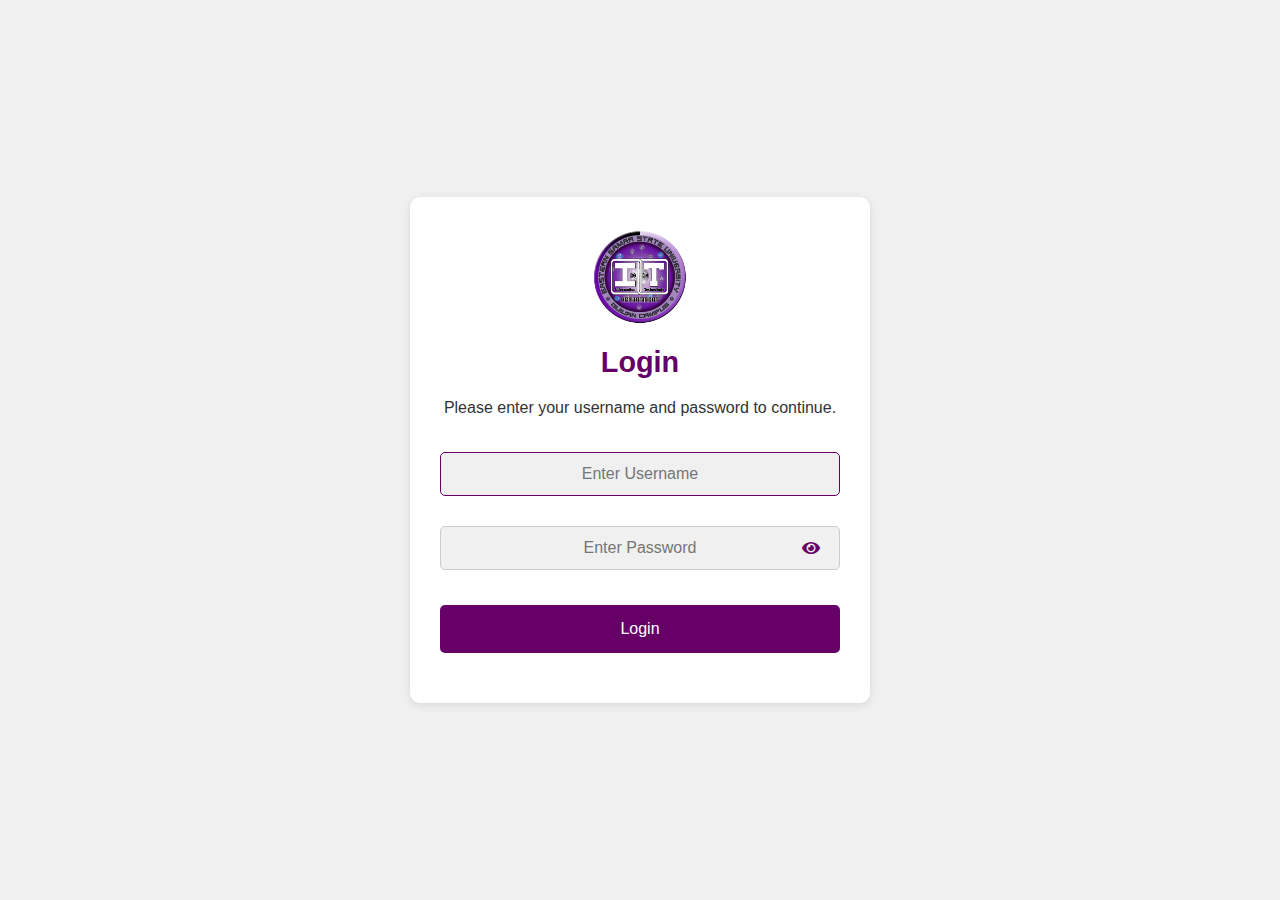
<file: index.html>
<!DOCTYPE html>
<html lang="en">

<head>
    <meta charset="UTF-8">
    <meta name="viewport" content="width=device-width, initial-scale=1.0">
    <title>Login</title>
    <link href="https://cdnjs.cloudflare.com/ajax/libs/font-awesome/5.15.3/css/all.min.css" rel="stylesheet">
    <style>
        body {
            font-family: sans-serif;
            margin: 0;
            background-color: #f0f0f0;
            display: flex;
            justify-content: center;
            align-items: center;
            min-height: 100vh;
        }

        .container {
            width: 100%;
            max-width: 400px;
            background-color: white;
            padding: 30px;
            border-radius: 10px;
            box-shadow: 0 2px 10px rgba(0, 0, 0, 0.1);
            text-align: center;
        }

        .logo {
            width: 100px;
            max-width: 100%;
            display: block;
            margin: 0 auto 15px;
            border-radius: 50%;
        }

        h1 {
            color: #660066;
            margin-bottom: 20px;
            font-size: 1.8em;
        }

        .input-field {
            width: 100%;
            margin: 15px 0;
            padding: 12px;
            background-color: #f0f0f0;
            color: #333;
            border: 1px solid #ccc;
            border-radius: 5px;
            font-size: 16px;
            text-align: center;
            box-sizing: border-box;
        }

        .input-field:focus {
            outline: none;
            border-color: #660066;
        }

        .eye-icon {
            position: absolute;
            right: 20px;
            top: 50%;
            transform: translateY(-50%);
            cursor: pointer;
            color: #660066;
            transition: color 0.3s ease, transform 0.2s ease;
        }

        .eye-icon:hover {
            color: #800080;
            transform: translateY(-50%) scale(1.4);
        }

        .password-container {
            position: relative;
            width: 100%;
        }

        .button {
            display: block;
            width: 100%;
            margin: 20px 0;
            padding: 15px;
            background-color: #660066;
            color: white;
            text-align: center;
            text-decoration: none;
            border: none;
            border-radius: 5px;
            cursor: pointer;
            font-size: 16px;
            transition: background-color 0.3s ease, transform 0.2s ease;
        }

        .button:hover {
            background-color: #800080;
            transform: scale(1.05);
        }

        .info-text {
            font-size: 1em;
            color: #333;
            margin-bottom: 20px;
        }

        /* Make it responsive for small phones */
        @media (max-width: 480px) {
            .container {
                padding: 20px;
                border-radius: 8px;
            }

            .input-field, .button {
                font-size: 14px;
                padding: 10px;
            }

            .logo {
                width: 80px;
            }
        }
    </style>
</head>

<body>
    <div class="container">
        <img src="logo.jpg" alt="Company Logo" class="logo">
        <h1>Login</h1>

        <p class="info-text">Please enter your username and password to continue.</p>

        <form id="loginForm">
            <input type="text" id="username" class="input-field" placeholder="Enter Username" required>

            <div class="password-container">
                <input type="password" id="password" class="input-field" placeholder="Enter Password" required>
                <i id="togglePassword" class="fas fa-eye eye-icon" onclick="togglePassword()"></i>
            </div>

            <button type="submit" class="button">Login</button>
        </form>
    </div>

    <script>
        // Submit login when pressing Enter
        document.getElementById("loginForm").addEventListener("submit", function (event) {
            event.preventDefault();
            checkPassword();
        });

        // Allow submission when the Enter key is pressed in the password or username field
        document.getElementById("loginForm").addEventListener("keydown", function(event) {
            if (event.key === "Enter") {
                event.preventDefault(); // Prevent form from submitting by default
                checkPassword(); // Call the login function
            }
        });

        function checkPassword() {
            var username = document.getElementById("username").value;
            var password = document.getElementById("password").value;

            var correctUsername = "Admin";
            var correctPassword = "12345";

            if (username === correctUsername && password === correctPassword) {
                window.location.href = "Form2.html";
            } else {
                alert("Incorrect username or password. Please try again.");
                document.getElementById("password").value = "";
            }
        }

        function togglePassword() {
            var passwordField = document.getElementById("password");
            var eyeIcon = document.getElementById("togglePassword");

            if (passwordField.type === "password") {
                passwordField.type = "text";
                eyeIcon.classList.remove("fa-eye");
                eyeIcon.classList.add("fa-eye-slash");
            } else {
                passwordField.type = "password";
                eyeIcon.classList.remove("fa-eye-slash");
                eyeIcon.classList.add("fa-eye");
            }
        }

        // Autofocus on username when page loads
        window.onload = function () {
            document.getElementById("username").focus();
        };
    </script>
</body>

</html>
</file>
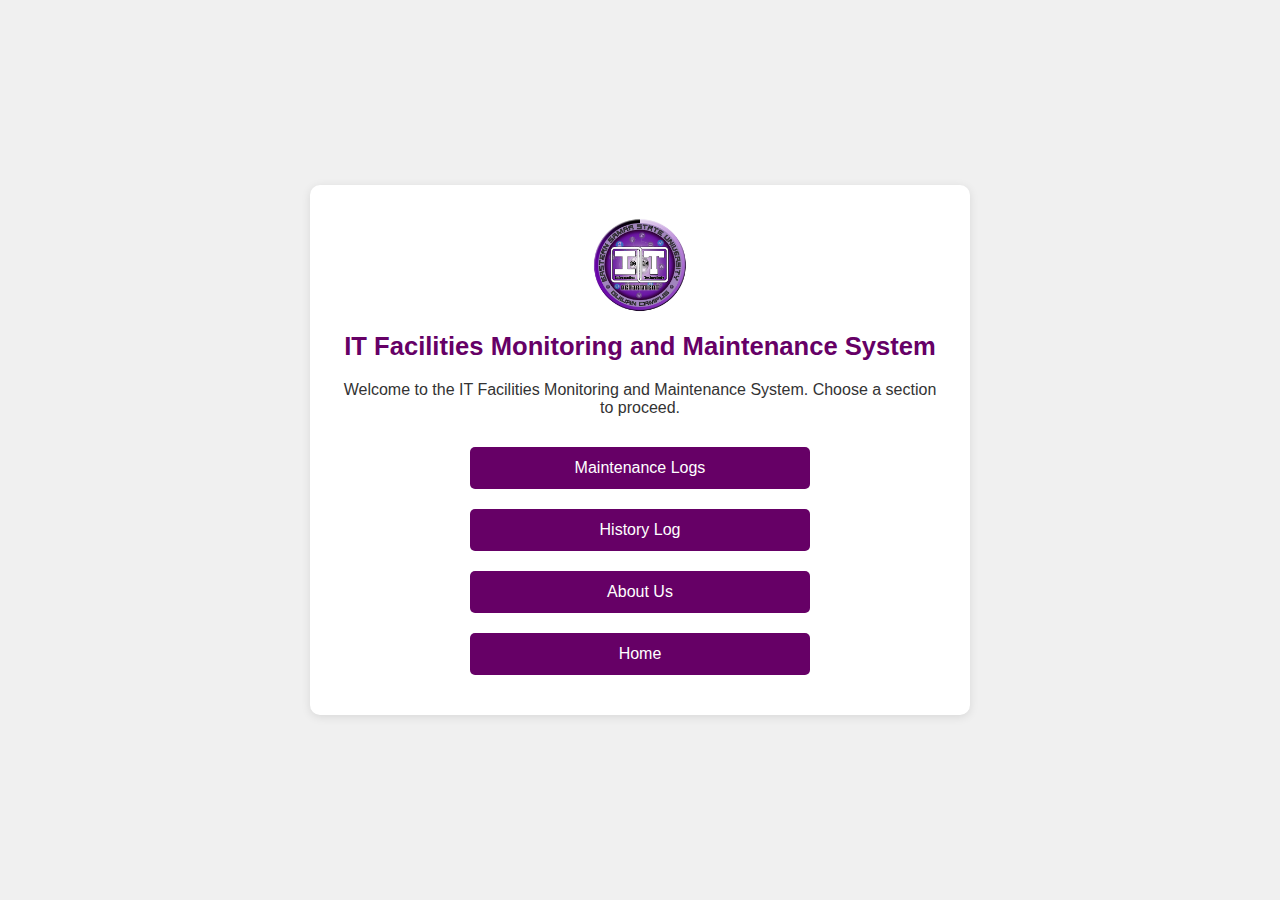
<file: Form1.html>
<!DOCTYPE html>
<html lang="en">

<head>
    <meta charset="UTF-8">
    <meta name="viewport" content="width=device-width, initial-scale=1.0">
    <title>Equipment Logs</title>
    <link rel="styleshhet"  href= "style.css">
    <style>
        body {
            font-family: sans-serif;
            margin: 0;
            background-color: #f0f0f0;
            display: flex;
            justify-content: center;
            align-items: center;
            min-height: 100vh;
            padding: 20px;
            box-sizing: border-box;
        }

        .container {
            width: 100%;
            max-width: 600px;
            background-color: white;
            padding: 30px;
            border-radius: 10px;
            box-shadow: 0 2px 10px rgba(0, 0, 0, 0.1);
            text-align: center;
        }

        .logo {
            width: 100px;
            max-width: 100%;
            display: block;
            margin: 0 auto 15px;
            border-radius: 50%;
        }

        h1 {
            color: #660066;
            margin-bottom: 20px;
            font-size: 1.6em;
        }

        .info-text {
            font-size: 1em;
            color: #333;
            margin-bottom: 20px;
        }

        .button-group {
            display: flex;
            flex-direction: column;
            align-items: center;
        }

        .button {
            display: inline-block;
            width: 90%;
            max-width: 300px;
            margin: 10px auto;
            padding: 12px 20px;
            background-color: #660066;
            color: white;
            text-align: center;
            text-decoration: none;
            border-radius: 5px;
            cursor: pointer;
            font-size: 16px;
            transition: background-color 0.3s ease;
        }

        .button:hover {
            background-color: #800080;
            transform: scale(1.05);
        }

        /* Mobile optimization */
        @media (max-width: 480px) {
            .container {
                padding: 20px;
            }

            h1 {
                font-size: 1.4em;
            }

            .button {
                font-size: 14px;
                padding: 12px;
            }

            .logo {
                width: 80px;
            }
        }
    </style>
</head>

<body>
    <div class="container">
        <!-- Update the src path to your actual image location -->
        <img src="logo.jpg" alt="Company Logo" class="logo">

        <h1>IT Facilities Monitoring and Maintenance System</h1>

        <p class="info-text">Welcome to the IT Facilities Monitoring and Maintenance System. Choose a section to proceed.</p>

        <div class="button-group">
            <a href="Form2.html" class="button">Maintenance Logs</a>
            <a href="Form4.html" class="button">History Log</a>
            <a href="Form3.html" class="button">About Us</a>
            <a href="index.html" class="button">Home</a>
        </div>
    </div>
</body>

</html>
</file>
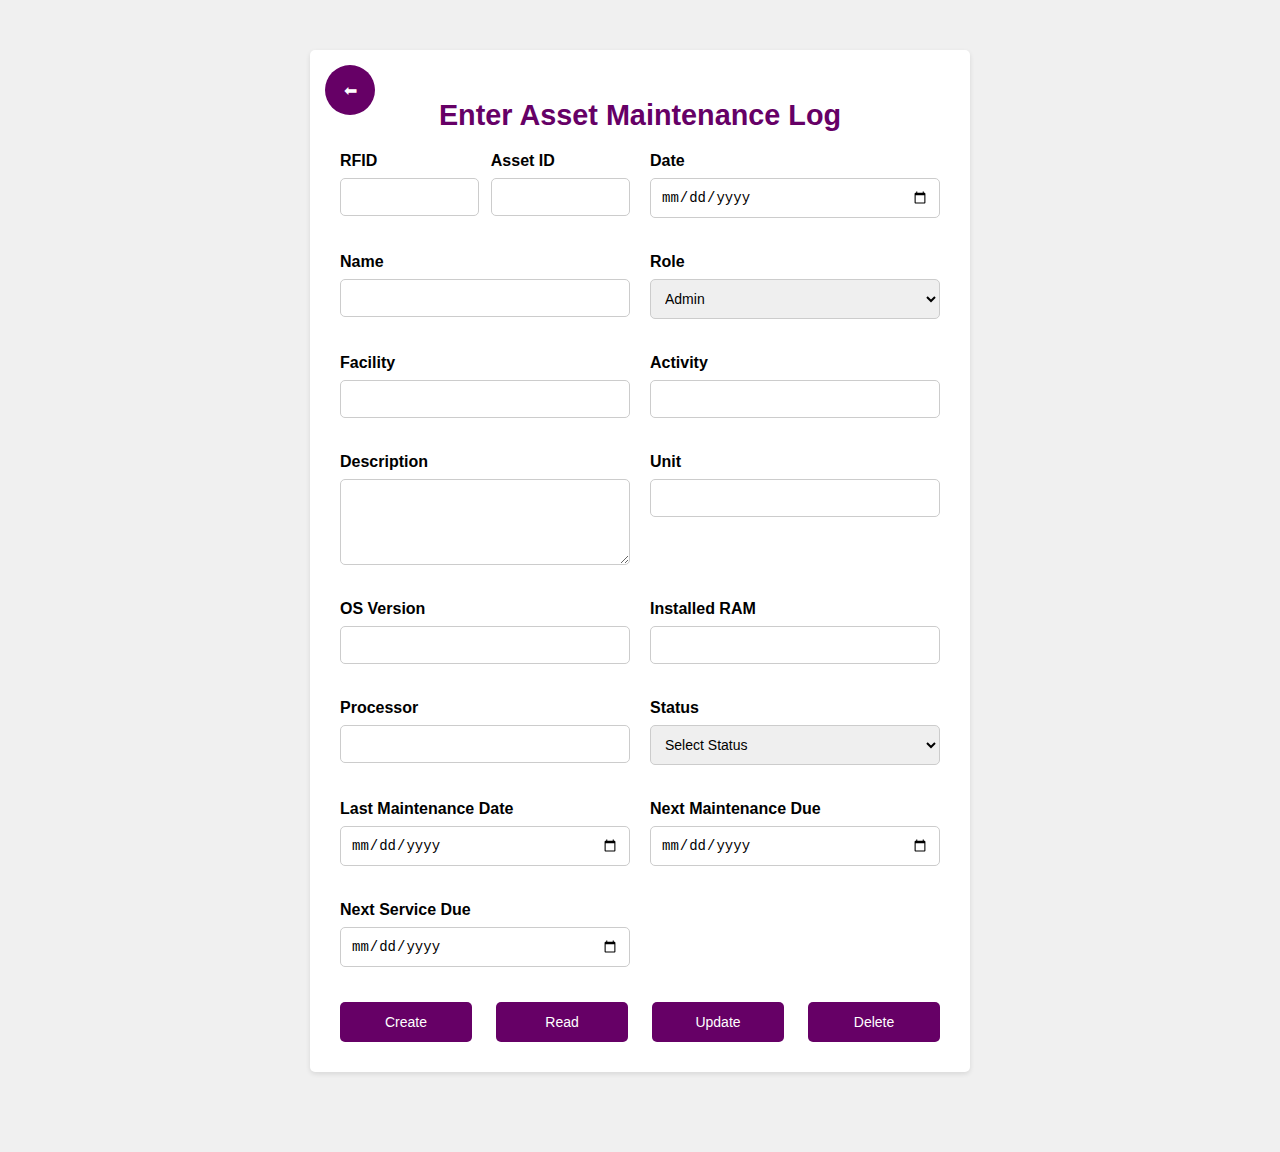
<file: Form2.html>
<!DOCTYPE html>
<html lang="en">

<head>
    <meta charset="UTF-8">
    <meta name="viewport" content="width=device-width, initial-scale=1.0">
    <title>Maintenance Log Entry</title>
    <style>
        body {
            font-family: sans-serif;
            margin: 0;
            padding: 0;
            background-color: #f0f0f0;
        }

        .container {
            width: 600px;
            margin: 50px auto;
            background-color: white;
            padding: 30px;
            border-radius: 5px;
            box-shadow: 0 2px 5px rgba(0, 0, 0, 0.1);
            min-height: 500px;
            margin-bottom: 80px;
            position: relative;
        }

        .back-btn {
            position: absolute;
            top: 20px;
            left: 20px;
            padding: 10px 20px;
            font-size: 14px;
            background-color: #660066;
            color: white;
            border: none;
            border-radius: 5px;
            cursor: pointer;
            text-decoration: none;
        }

        .back-btn:hover {
            background-color: #800080;
        }

        h1 {
            text-align: center;
            color: #660066;
            margin-bottom: 20px;
            font-size: 1.8em;
        }

        form {
            display: grid;
            grid-template-columns: 1fr 1fr;
            gap: 20px;
            max-width: 100%;
        }

        label {
            font-weight: bold;
            margin-bottom: 8px;
        }

        input,
        select,
        textarea {
            padding: 10px;
            font-size: 14px;
            width: 100%;
            margin-bottom: 15px;
            border: 1px solid #ccc;
            border-radius: 5px;
            box-sizing: border-box;
        }

        .form-group {
            display: flex;
            flex-direction: column;
        }

        .form-group-half {
            display: flex;
            justify-content: space-between;
        }

        .form-group-half .form-group {
            width: 48%;
        }

        .error-message {
            color: red;
            font-size: 12px;
        }

        .button-group {
            grid-column: span 2;
            display: flex;
            justify-content: space-between;
        }

        .button-group button {
            padding: 12px 25px;
            font-size: 14px;
            border: none;
            border-radius: 5px;
            cursor: pointer;
            width: 22%;
            min-width: 120px;
        }

        .button-group .create-btn {
            background-color: #660066;
            color: white;
        }

        .button-group .read-btn {
            background-color: #660066;
            color: white;
        }

        .button-group .update-btn {
            background-color: #660066;
            color: white;
        }

        .button-group .delete-btn {
            background-color: #660066;
            color: white;
        }

        .button-group button:hover {
            opacity: 0.9;
            transform: scale(1.05);
        }

        @media (max-width: 768px) {
            form {
                grid-template-columns: 1fr;
            }

            .button-group {
                flex-direction: column;
            }
        }

       
        .back-button {
            position: absolute;
            top: 15px;
            left: 15px;
            padding: 8px;
            background-color: #660066;
            color: white;
            font-size: 16px;
            text-decoration: none;
            border-radius: 50%;
            display: flex;
            align-items: center;
            justify-content: center;
            width: 34px;
            height: 34px;
            transition: background-color 0.3s ease;
        }

       
        .back-button:hover {
            background-color: #800080;
            transform: scale(1.05);
        }


        .error {
            border: 1px solid red !important;
        }
    </style>
</head>

<body>

    <div class="container">
        <a href="Form1.html" class="back-button">&#11013;</a> <!-- Bolder arrow -->

        <h1>Enter Asset Maintenance Log</h1>
        <form id="maintenanceForm" action="#" method="post">

            <div class="form-group-half">
                <div class="form-group">
                    <label for="rfidID">RFID</label>
                    <input type="text" id="rfidID" name='rfidID' maxlength="10"
                        oninput="this.value = this.value.replace(/[^0-9]/g, '')">
                    <span class="error-message" id="rfidError"></span>
                </div>

                <div class="form-group">
                    <label for="assetID">Asset ID</label>
                    <input type="text" id="assetID" name="assetID" maxlength="6"
                        oninput="this.value = this.value.replace(/[^0-9]/g, '')">
                    <span class="error-message" id="assetIDError"></span>
                </div>

            </div>

            <div class="form-group">
                <label for="date">Date</label>
                <input type="date" id="date" name='date'>
                <span class="error-message" id="dateError"></span>
            </div>

            <div class="form-group">
                <label for="name">Name</label>
                <input type="text" id="name" name='name'>
                <span class="error-message" id="nameError"></span>
            </div>

            <div class="form-group">
                <label for="role">Role</label>
                <select id="role" name='role'>
                    
                    <option value="admin">Admin</option>
                    <option value="technician">Technician</option>
                </select>
                <span class="error-message" id="roleError"></span>
            </div>

            <div class="form-group">
                <label for="facility">Facility</label>
                <input type="text" id="facility" name='facility'>
                <span class="error-message" id="facilityError"></span>
            </div>

            <div class="form-group">
                <label for="activity">Activity</label>
                <input type="text" id="activity" name='activity'>
                <span class="error-message" id="activityError"></span>
            </div>

            <div class="form-group">
                <label for="description">Description</label>
                <textarea id="description" name='description' rows="4"></textarea>
                <span class="error-message" id="descriptionError"></span>
            </div>

            <div class="form-group">
                <label for="unit">Unit</label>
                <input type="text" id="unit" name='unit'>
                <span class="error-message" id="unitError"></span>
            </div>

            <div class="form-group">
                <label for="osVersion">OS Version</label>
                <input type="text" id="osVersion" name='osVersion'>
                <span class="error-message" id="osVersionError"></span>
            </div>

            <div class="form-group">
                <label for="installedRam">Installed RAM</label>
                <input type="text" id="installedRam" name='installedRam'>
                <span class="error-message" id="installedRamError"></span>
            </div>

            <div class="form-group">
                <label for="processor">Processor</label>
                <input type="text" id="processor" name='processor'>
                <span class="error-message" id="processorError"></span>
            </div>

            <div class="form-group">
                <label for="status">Status</label>
                <select id="status" name='status'>
                    <option value="">Select Status</option>
                    <option value="active">Active</option>
                    <option value="inactive">Inactive</option>
                    <option value="under_maintenance">Under Maintenance</option>
                    <option value="retired">Retired</option>
                </select>
                <span class="error-message" id="statusError"></span>
            </div>

            <div class="form-group">
                <label for="lastMaintenanceDate">Last Maintenance Date</label>
                <input type="date" id="lastMaintenanceDate" name='lastMaintenanceDate'>
                <span class="error-message" id="lastMaintenanceDateError"></span>
            </div>

            <div class="form-group">
                <label for="nextMaintenanceDue">Next Maintenance Due</label>
                <input type="date" id="nextMaintenanceDue" name='nextMaintenanceDue'>
                <span class="error-message" id="nextMaintenanceDueError"></span>
            </div>

            <div class="form-group">
                <label for="nextServiceDue">Next Service Due</label>
                <input type="date" id="nextServiceDue" name='nextServiceDue'>
                <span class="error-message" id="nextServiceDueError"></span>
            </div>

            <div class="button-group">
                <button type="button" class="create-btn">Create</button>
                <button type="button" class="read-btn">Read</button>
                <button type="button" class="update-btn">Update</button>
                <button type="reset" class="delete-btn">Delete</button>
            </div>
        </form>
    </div>


    <script>
        // Handle the "Create" button click with RFID duplicate check
        document.querySelector('.create-btn').addEventListener('click', function (e) {
            e.preventDefault();  // Prevent default button behavior

            const rfidID = document.getElementById('rfidID').value.trim();  // Get RFID ID from the input field

            if (!rfidID) {
                alert("Please enter an RFID ID.");
                return;
            }

            // First, check if RFID ID exists in the database (Google Sheets)
            fetch(`https://script.google.com/macros/s/AKfycbxjUqP3FsuXdNiCOiYuiR_3rbQH6qyLJmyA1lVdVA9JUkwLug_ahPwN2TQWf-JlwzxO/exec?rfidID=${rfidID}`)
                .then(response => response.json())
                .then(data => {
                    if (data.length > 0) {
                        alert("This RFID ID already exists. Duplicates are not allowed.");
                    } else {
                        // If RFID is unique, proceed with data submission
                        if (validateForm()) {
                            const form = document.getElementById('maintenanceForm');
                            const formData = new FormData(form);

                            const recordData = {};
                            formData.forEach((value, key) => {
                                recordData[key] = value;
                            });

                            fetch('https://script.google.com/macros/s/AKfycbxjUqP3FsuXdNiCOiYuiR_3rbQH6qyLJmyA1lVdVA9JUkwLug_ahPwN2TQWf-JlwzxO/exec', {
                                method: 'POST',
                                contentType: 'application/json',
                                body: JSON.stringify(recordData)
                            })
                                .then(response => response.text())
                                .then(result => {
                                    alert("Data successfully submitted.");
                                    console.log(result);
                                    form.reset();
                                })
                                .catch(error => {
                                    alert("Error submitting data.");
                                    console.error(error);
                                });
                        }
                    }
                })
                .catch(error => {
                    alert("Error checking RFID ID.");
                    console.error(error);
                });
        });




        // Function to validate form inputs
        function validateForm() {
            let isValid = true;
            document.querySelectorAll(".error-message").forEach(el => el.textContent = "");

            const requiredFields = ["rfidID", "assetID", "date", "name", "role", "facility", "activity", "status", "description", "unit", "osVersion", "installedRam", "processor", "lastMaintenanceDate", "nextMaintenanceDue", "nextServiceDue"];
            requiredFields.forEach(id => {
                const input = document.getElementById(id);
                if (!input.value.trim()) {
                    document.getElementById(id + "Error").textContent = "This field is required.";
                    input.classList.add("error");
                    isValid = false;
                } else {
                    input.classList.remove("error");
                }
            });

            return isValid;
        }

        // Handle the "Read" button click
        document.querySelector('.read-btn').addEventListener('click', function (e) {
            e.preventDefault();  // Prevent default button behavior

            const rfidID = document.getElementById('rfidID').value.trim();  // Get the RFID ID from the input field

            if (!rfidID) {
                alert("Please enter an RFID ID to fetch the data.");
                return;
            }

            // Function to format date into 'yyyy-mm-dd'
            function formatDate(dateString) {
                const date = new Date(dateString);
                const year = date.getFullYear();
                const month = String(date.getMonth() + 1).padStart(2, '0'); // Months are zero-based
                const day = String(date.getDate()).padStart(2, '0');
                return `${year}-${month}-${day}`;  // Return formatted date as yyyy-mm-dd
            }

            // Fetch data from Google Apps Script (doGet)
            fetch(`https://script.google.com/macros/s/AKfycbxjUqP3FsuXdNiCOiYuiR_3rbQH6qyLJmyA1lVdVA9JUkwLug_ahPwN2TQWf-JlwzxO/exec?rfidID=${rfidID}`)
                .then(response => response.json())
                .then(data => {
                    if (data.length > 0) {
                        const entry = data[0]; // Since it's an array, we get the first (and only) match

                        // Populate the form fields with the fetched data
                        document.getElementById('assetID').value = entry.assetID;
                        document.getElementById('date').value = formatDate(entry.date);  // Format and set the date
                        document.getElementById('name').value = entry.name;
                        document.getElementById('role').value = entry.role;
                        document.getElementById('facility').value = entry.facility;
                        document.getElementById('activity').value = entry.activity;
                        document.getElementById('description').value = entry.description;
                        document.getElementById('unit').value = entry.unit;
                        document.getElementById('osVersion').value = entry.osVersion;
                        document.getElementById('installedRam').value = entry.installedRam;
                        document.getElementById('processor').value = entry.processor;
                        document.getElementById('status').value = entry.status;
                        document.getElementById('lastMaintenanceDate').value = formatDate(entry.lastMaintenanceDate);  // Format and set the last maintenance date
                        document.getElementById('nextMaintenanceDue').value = formatDate(entry.nextMaintenanceDue);  // Format and set the next maintenance due date
                        document.getElementById('nextServiceDue').value = formatDate(entry.nextServiceDue);  // Format and set the next service due date
                    } else {
                        alert("No data found for the provided RFID ID.");
                    }
                })
                .catch(error => {
                    alert("Error fetching data.");
                    console.error(error);
                });
        });

        // Handle the "Update" button click
        document.querySelector('.update-btn').addEventListener('click', function (e) {
            e.preventDefault();  // Prevent default button behavior

            const rfidID = document.getElementById('rfidID').value.trim();  // Get RFID ID from the input field

            if (!rfidID) {
                alert("Please enter an RFID ID to update the data.");
                return;
            }

            if (validateForm()) {
                const form = document.getElementById('maintenanceForm');
                const formData = new FormData(form);

                const recordData = {};
                formData.forEach((value, key) => {
                    recordData[key] = value;
                });

                recordData["action"] = "update"; // Define action for Google Apps Script

                fetch('https://script.google.com/macros/s/AKfycbzk1d8Xl_0xqkx_JPtodINiwRUkyMnK33s0krHbjOMm2Z5MoxMNGNCSme3v3eLSfumL/exec', {
                    method: 'POST',
                    contentType: 'application/json',
                    body: JSON.stringify(recordData)
                })
                    .then(response => response.text())
                    .then(result => {
                        alert("Data successfully updated.");
                        console.log(result);
                        form.reset();
                    })
                    .catch(error => {
                        alert("Error updating data.");
                        console.error(error);
                    });
            }
        });

        // Handle the "Delete" button click
        document.querySelector('.delete-btn').addEventListener('click', function (e) {
            e.preventDefault();  // Prevent default button behavior

            const rfidID = document.getElementById('rfidID').value.trim();  // Get RFID ID from the input field

            if (!rfidID) {
                alert("Please enter an RFID ID to delete the data.");
                return;
            }

            if (confirm("Are you sure you want to delete this record?")) {
                fetch('https://script.google.com/macros/s/AKfycbzk1d8Xl_0xqkx_JPtodINiwRUkyMnK33s0krHbjOMm2Z5MoxMNGNCSme3v3eLSfumL/exec', {
                    method: 'POST',
                    contentType: 'application/json',
                    body: JSON.stringify({ rfidID: rfidID, action: "delete" })
                })
                    .then(response => response.text())
                    .then(result => {
                        alert("Data successfully deleted.");
                        console.log(result);
                        document.getElementById('maintenanceForm').reset();  // Clear the form after deletion
                    })
                    .catch(error => {
                        alert("Error deleting data.");
                        console.error(error);
                    });
            }
        });



    </script>


</body>

</html>
</file>
<file: style.css>
body {
            font-family: sans-serif;
            margin: 0;
            background-color: #f0f0f0;
            display: flex;
            justify-content: center;
            align-items: center;
            min-height: 100vh;
            padding: 20px;
            box-sizing: border-box;
        }

        .container {
            width: 100%;
            max-width: 600px;
            background-color: white;
            padding: 30px;
            border-radius: 10px;
            box-shadow: 0 2px 10px rgba(0, 0, 0, 0.1);
            text-align: center;
        }

        .logo {
            width: 100px;
            max-width: 100%;
            display: block;
            margin: 0 auto 15px;
            border-radius: 50%;
        }

        h1 {
            color: #660066;
            margin-bottom: 20px;
            font-size: 1.6em;
        }

        .info-text {
            font-size: 1em;
            color: #333;
            margin-bottom: 20px;
        }

        .button-group {
            display: flex;
            flex-direction: column;
            align-items: center;
        }

        .button {
            display: inline-block;
            width: 90%;
            max-width: 300px;
            margin: 10px auto;
            padding: 12px 20px;
            background-color: #660066;
            color: white;
            text-align: center;
            text-decoration: none;
            border-radius: 5px;
            cursor: pointer;
            font-size: 16px;
            transition: background-color 0.3s ease;
        }

        .button:hover {
            background-color: #800080;
            transform: scale(1.05);
        }

        /* Mobile optimization */
        @media (max-width: 480px) {
            .container {
                padding: 20px;
            }

            h1 {
                font-size: 1.4em;
            }

            .button {
                font-size: 14px;
                padding: 12px;
            }

            .logo {
                width: 80px;
            }
        }
</file>
